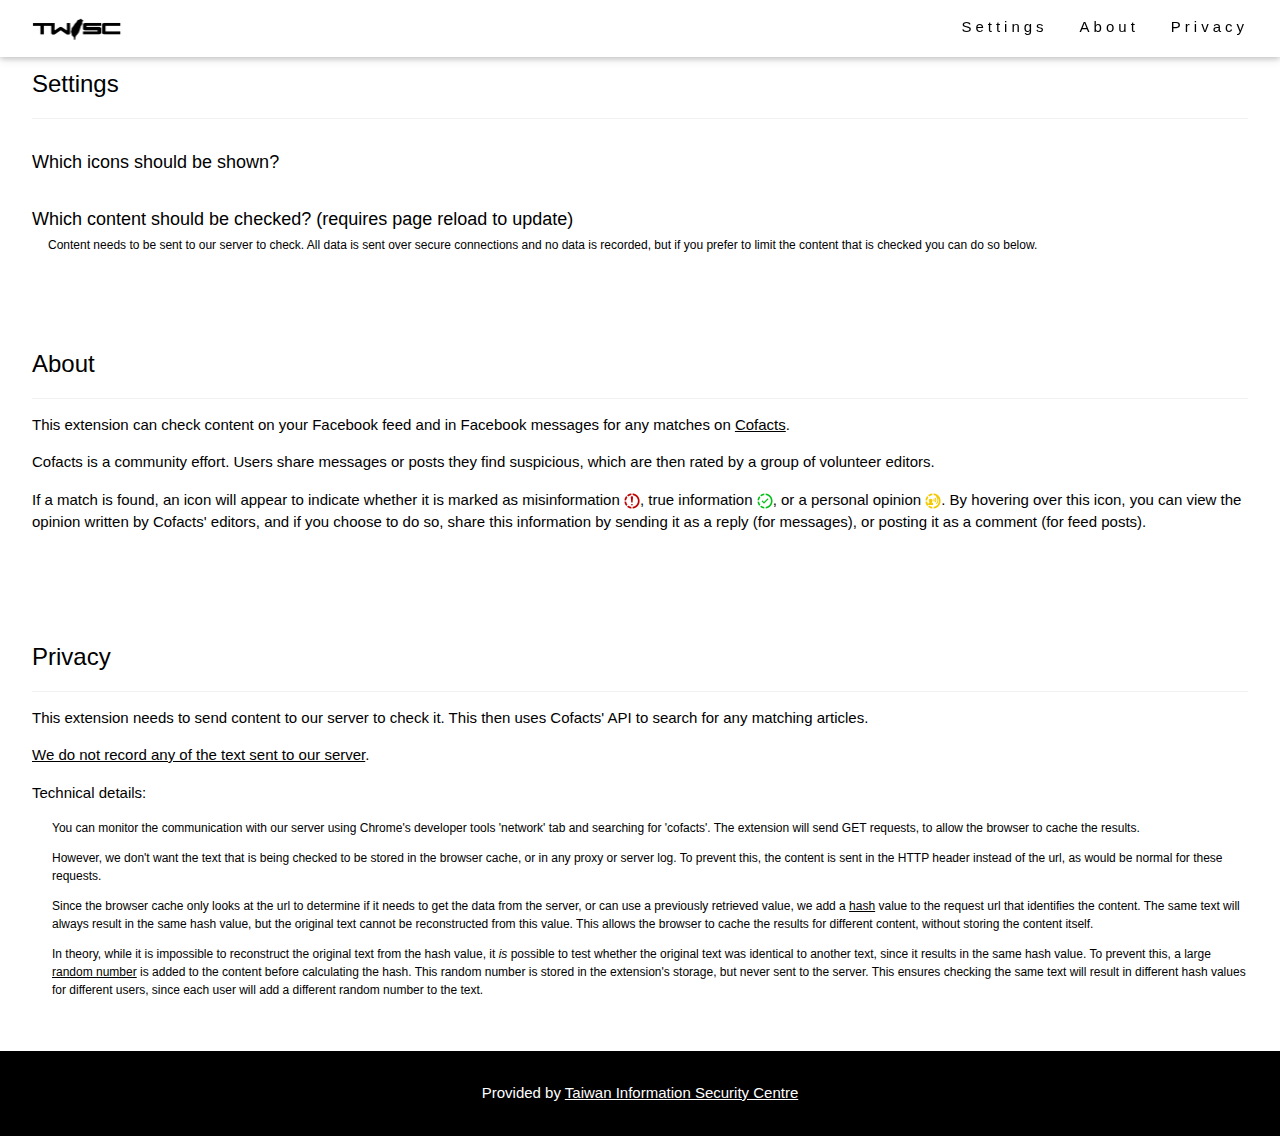
<file: options.html>
<!-- Copied from https://www.w3schools.com/w3css/tryit.asp?filename=tryw3css_templates_architect&stacked=h -->

<!DOCTYPE html>
<html>
<title>Vliegtuig settings</title>
<meta charset="UTF-8">
<meta name="viewport" content="width=device-width, initial-scale=1">
<link rel="stylesheet" href="https://www.w3schools.com/w3css/4/w3.css">
<link rel="stylesheet" href="styles.css">
<body>

<!-- Navbar (sit on top) -->
<div class="w3-top">
  <div class="w3-bar w3-white w3-wide w3-padding w3-card">
    <a href="http://www.twisc.org" class="w3-bar-item w3-button">
        <img src="images/twisc.png" width=90 height=25 style="-webkit-filter: invert(1); filter: invert(1);">
    </a>
    <!-- Float links to the right. Hide them on small screens -->
    <div class="w3-right w3-hide-small">
      <a href="#settings" class="w3-bar-item w3-button">Settings</a>
      <a href="#about" class="w3-bar-item w3-button">About</a>
      <a href="#privacy" class="w3-bar-item w3-button">Privacy</a>
      <!-- <a href="#contact" class="w3-bar-item w3-button">Contact</a> -->
    </div>
  </div>
</div>

<!-- Header -->
<header class="w3-display-container w3-content w3-wide" style="max-width:1500px;" id="home">
<!--   <img class="w3-image" src="/w3images/architect.jpg" alt="Architecture" width="1500" height="800">
  <div class="w3-display-middle w3-margin-top w3-center">
    <h1 class="w3-xxlarge w3-text-white"><span class="w3-padding w3-black w3-opacity-min"><b>BR</b></span> <span class="w3-hide-small w3-text-light-grey">Architects</span></h1>
  </div> -->
</header>

<!-- Page content -->
<div class="w3-content w3-padding" style="max-width:1564px">

  <!-- Settings Section -->
  <div class="w3-container w3-padding-32" id="settings">
    <h3 class="w3-border-bottom w3-border-light-grey w3-padding-16">Settings</h3>
    <div class="w3-large" style="margin-top: 30px">Which icons should be shown?</div>
    <div id="VLIEGTUIG_SETTINGS_ICONS_TO_ADD" class="w3-margin-left"></div>

    <div class="w3-large" style="margin-top: 30px">Which content should be checked? (requires page reload to update)</div>
    <div id="VLIEGTUIG_SETTINGS_CONTENT_TO_CHECK" class="w3-margin-left">
      <span class="w3-small">Content needs to be sent to our server to check. All data is sent over secure connections and no data is recorded, but if you prefer to limit the content that is checked you can do so below.</span>
    </div>

    <div id="VLIEGTUIG_SETTINGS_BACKEND_DIV" style="display: none;">
      <div class="w3-large" style="margin-top: 30px">Which backend should be used for evaluation? NewsGuard can only check links. (requires page reload to update)</div>
      <div class="w3-margin-left">
        <div class="w3-margin-top">
          <input type="radio" id="evaluator-newsguard" name="evaluator" value="newsguard">
          <img src="images/NewsGuard_Logo.svg" alt="NewsGuard" height=64>
        </div>
        <div class="w3-margin-top">
          <input type="radio" id="evaluator-cofacts" name="evaluator" value="cofacts">
          <img src="images/cofacts-logo.png" alt="Cofacts" height=64>
        </div>
      </div>
    </div>
  </div>



  <!-- About Section -->
  <div class="w3-container w3-padding-32" id="about">
    <h3 class="w3-border-bottom w3-border-light-grey w3-padding-16">About</h3>
    <p>This extension can check content on your Facebook feed and in Facebook messages for any matches on <a href="https://cofacts.g0v.tw/">Cofacts</a>.</p>

    <p>Cofacts is a community effort. Users share messages or posts they find suspicious, which are then rated by a group of volunteer editors.</p>

    <p>If a match is found, an icon will appear to indicate whether it is marked as misinformation <img src="images/check-t-red.png" width="16" height="16">, true information <img src="images/check-t-green.png" width="16" height="16">, or a personal opinion <img src="images/check-t-opinion.png" width="16" height="16">. By hovering over this icon, you can view the opinion written by Cofacts' editors, and if you choose to do so, share this information by sending it as a reply (for messages), or posting it as a comment (for feed posts).</p>
  </div>

  <!-- Privacy Section -->
  <div class="w3-container w3-padding-32" id="privacy">
    <h3 class="w3-border-bottom w3-border-light-grey w3-padding-16">Privacy</h3>
    <p>This extension needs to send content to our server to check it. This then uses Cofacts' API to search for any matching articles.</p>
    <p><u>We do not record any of the text sent to our server</u>.</p>

    <p>Technical details:</p>
    <div style="margin-left: 20px" class="w3-small">
      <p>You can monitor the communication with our server using Chrome's developer tools 'network' tab and searching for 'cofacts'. The extension will send GET requests, to allow the browser to cache the results.</p>

      <p>However, we don't want the text that is being checked to be stored in the browser cache, or in any proxy or server log. To prevent this, the content is sent in the HTTP header instead of the url, as would be normal for these requests.</p>

      <p>Since the browser cache only looks at the url to determine if it needs to get the data from the server, or can use a previously retrieved value, we add a <a href="https://en.wikipedia.org/wiki/SHA-2">hash</a> value to the request url that identifies the content. The same text will always result in the same hash value, but the original text cannot be reconstructed from this value. This allows the browser to cache the results for different content, without storing the content itself.</p>

      <p>In theory, while it is impossible to reconstruct the original text from the hash value, it <i>is</i> possible to test whether the original text was identical to another text, since it results in the same hash value. To prevent this, a large <a href="https://en.wikipedia.org/wiki/Salt_(cryptography)">random number</a> is added to the content before calculating the hash. This random number is stored in the extension's storage, but never sent to the server. This ensures checking the same text will result in different hash values for different users, since each user will add a different random number to the text.</p>
    </div>
  </div>


  <!-- Contact Section -->
  <!--
  <div class="w3-container w3-padding-32" id="contact">
    <h3 class="w3-border-bottom w3-border-light-grey w3-padding-16">Contact</h3>
    <p>Lets get in touch and talk about your next project.</p>
    <form action="/action_page.php" target="_blank">
      <input class="w3-input w3-border" type="text" placeholder="Name" required name="Name">
      <input class="w3-input w3-section w3-border" type="text" placeholder="Email" required name="Email">
      <input class="w3-input w3-section w3-border" type="text" placeholder="Subject" required name="Subject">
      <input class="w3-input w3-section w3-border" type="text" placeholder="Comment" required name="Comment">
      <button class="w3-button w3-black w3-section" type="submit">
        <i class="fa fa-paper-plane"></i> SEND MESSAGE
      </button>
    </form>
  </div>
  -->
  
<!-- End page content -->
</div>


<!-- Footer -->
<footer class="w3-center w3-black w3-padding-16">
  <p>Provided by <a href="https://www.twisc.org" >Taiwan Information Security Centre</a></p>
</footer>

</body>
<script src="common-resources.js"></script>
<script src="common-settings.js"></script>
<script src="options.js"></script>
</html>
</file>
<file: styles.css>
body {font-family: Arial, Helvetica, sans-serif;}

#VLIEGTUIG_POPOVER {
  background-color: #f7f7f9;
  margin: auto;
  border: 2px solid #575757;
  border-radius: 5px;
  position: fixed; 
  left: 0; 
  right: 0; 
  top: 5vh;
  margin-left: auto; 
  margin-right: auto;
  width: 80%; /* Need a specific value to work */
  z-index: 100000; /* Sit on top */
  font-family: "Verdana", sans-serif;
  max-height: 95vh;  

  animation: opac 0.3s
  overflow-x: auto;
  overflow-y: auto;
}

@keyframes opac {
    from {
        opacity: 0
    }

    to {
        opacity: 1
    }
}

#VLIEGTUIG_POPOVER_CLOSE_BUTTON {
  position: absolute;
  top: 5px;
  right: 15px;
  color: #575757;
  float: right;
  font-size: 28px;
  font-weight: bold;
}
#VLIEGTUIG_POPOVER_CLOSE_BUTTON:hover,
#VLIEGTUIG_POPOVER_CLOSE_BUTTON:focus {
  color: #000;
  text-decoration: none;
  cursor: pointer;
}

#VLIEGTUIG_EVAL_ICON {
  padding-top: 15px;
  padding-left: 15px;
  padding-right: 5px;
}

#VLIEGTUIG_POPOVER_TITLE {
  font-size: 24px !important;
  margin: auto;
  padding-top: 20px;
}

#VLIEGTUIG_POPOVER_CONTENT {
  /*background-color: #ffffff;*/
  margin: 20px;
}

#VLIEGTUIG_EVAL_SHORTTEXT {
  font-size: 16px !important;
  display: table-cell;
  vertical-align: middle;
  padding-bottom: 10px;
}

#VLIEGTUIG_EVAL_DATAFOUNDFOR_TEXT {
  max-height: 10vh;
  font-style: italic;
}

#VLIEGTUIG_EVAL_DATAFOUNDFOR_PLEASE_CHECK_MESSAGE {
  font-size: 12px !important;  
}

#VLIEGTUIG_EVAL_PROPOSED_REPLY_TEXT {
  width: 100%;
  height: 40vh;
  font-size: 12px !important;
  font-style: italic;
  resize: none;
}

#VLIEGTUIG_EVAL_INFOLINK_TEXT {
  font-size: 12px !important;
}

#VLIEGTUIG_EVAL_INFOLINK_DIV {
  margin-top: 10px;
  margin-bottom: 10px;
}

#VLIEGTUIG_SEND_REPLY_CONTROLS {
  margin-top: 10px;
}

#VLIEGTUIG_TWISC_LOGO_DIV {
  position: absolute;
  bottom: 5px;
  right: 5px;
  -webkit-filter: invert(1);
  filter: invert(1);
  opacity: 0.3;
}
#VLIEGTUIG_TWISC_LOGO_DIV:hover {
  transition: ease 0.5s;
  -webkit-filter: invert(1);
  filter: invert(1);
  opacity: 0.9;
}

.vliegtuig-widget-div {
  display: inline-block;
  position: relative;
}

.vliegtuig-checkbox {
  margin: 10px;
}

.vliegtuig-truncate {
  width: calc(100% - 80px);
  white-space: nowrap;
  overflow: hidden;
  text-overflow: ellipsis;
}

.vliegtuig-horizontal {
  display: flex;
  flex-direction: row;
  justify-content: left;
  align-items: center;
}

.vliegtuig-scroll {
  overflow-x: auto;
  overflow-y: auto;
  font-size: 12px !important;
  border: 2px solid #d0d0d0;
  padding-left: 5px;
  margin-top: 15px;
}

.vliegtuig-left-header {
  float: left;
  font-size: 16px !important;
  padding-right: 10px;
}
</file>
